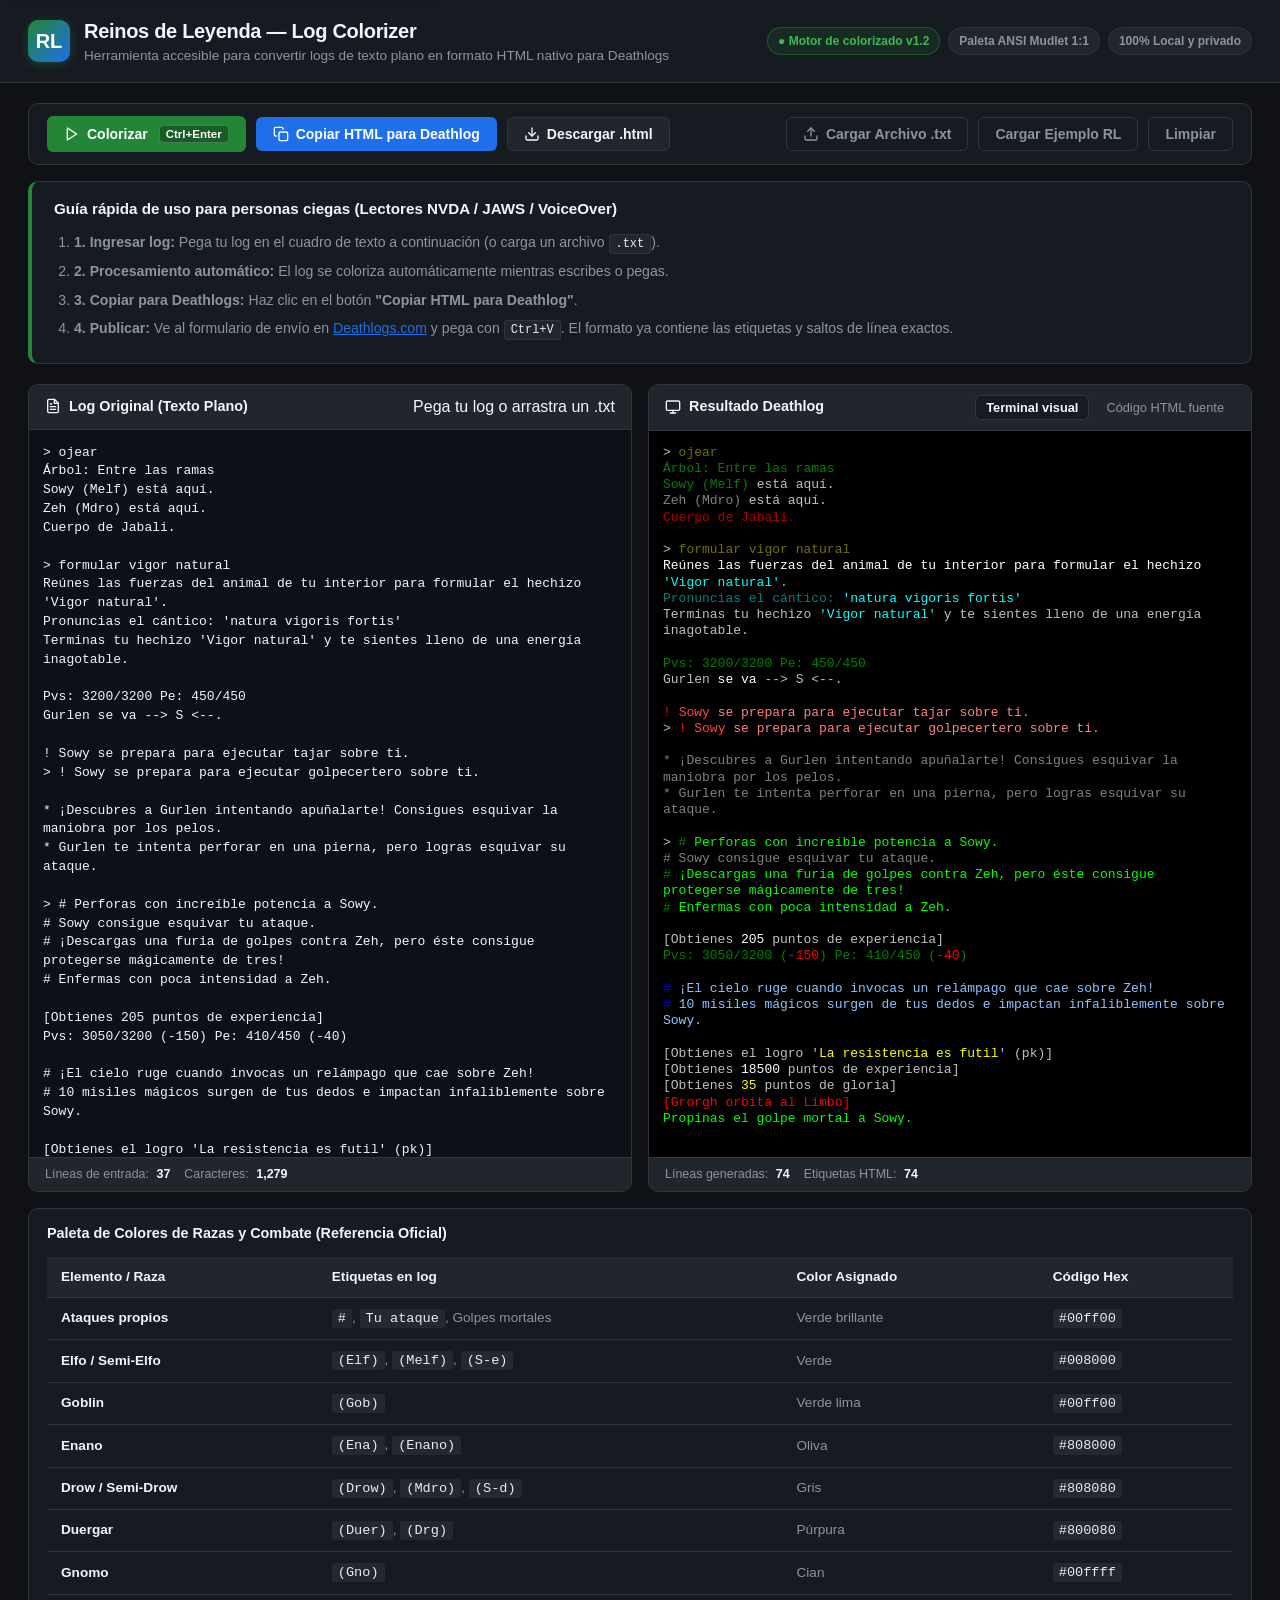
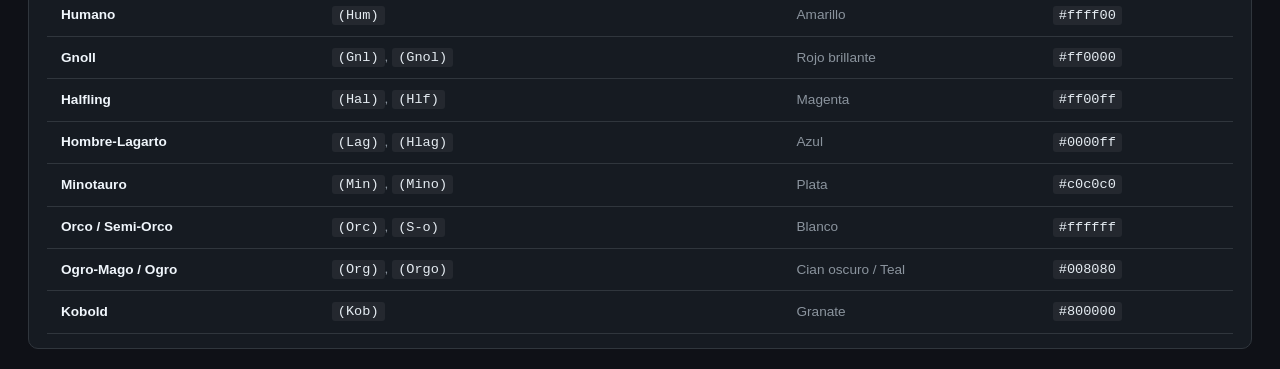
<file: index.html>
<!DOCTYPE html>
<html lang="es">
<head>
    <meta charset="utf-8">
    <meta http-equiv="refresh" content="0; url=webapp/">
    <title>Redirigiendo a RL MUD Colorizer...</title>
    <script>
        window.location.replace("webapp/");
    </script>
</head>
<body style="background-color: #000000; color: #ffffff; font-family: monospace; display: flex; justify-content: center; align-items: center; height: 100vh; margin: 0;">
    <p>Cargando Reinos de Leyenda MUD Log Colorizer... <a href="webapp/" style="color: #00ffff;">Haz clic aquí si no redirige automáticamente.</a></p>
</body>
</html>
</file>
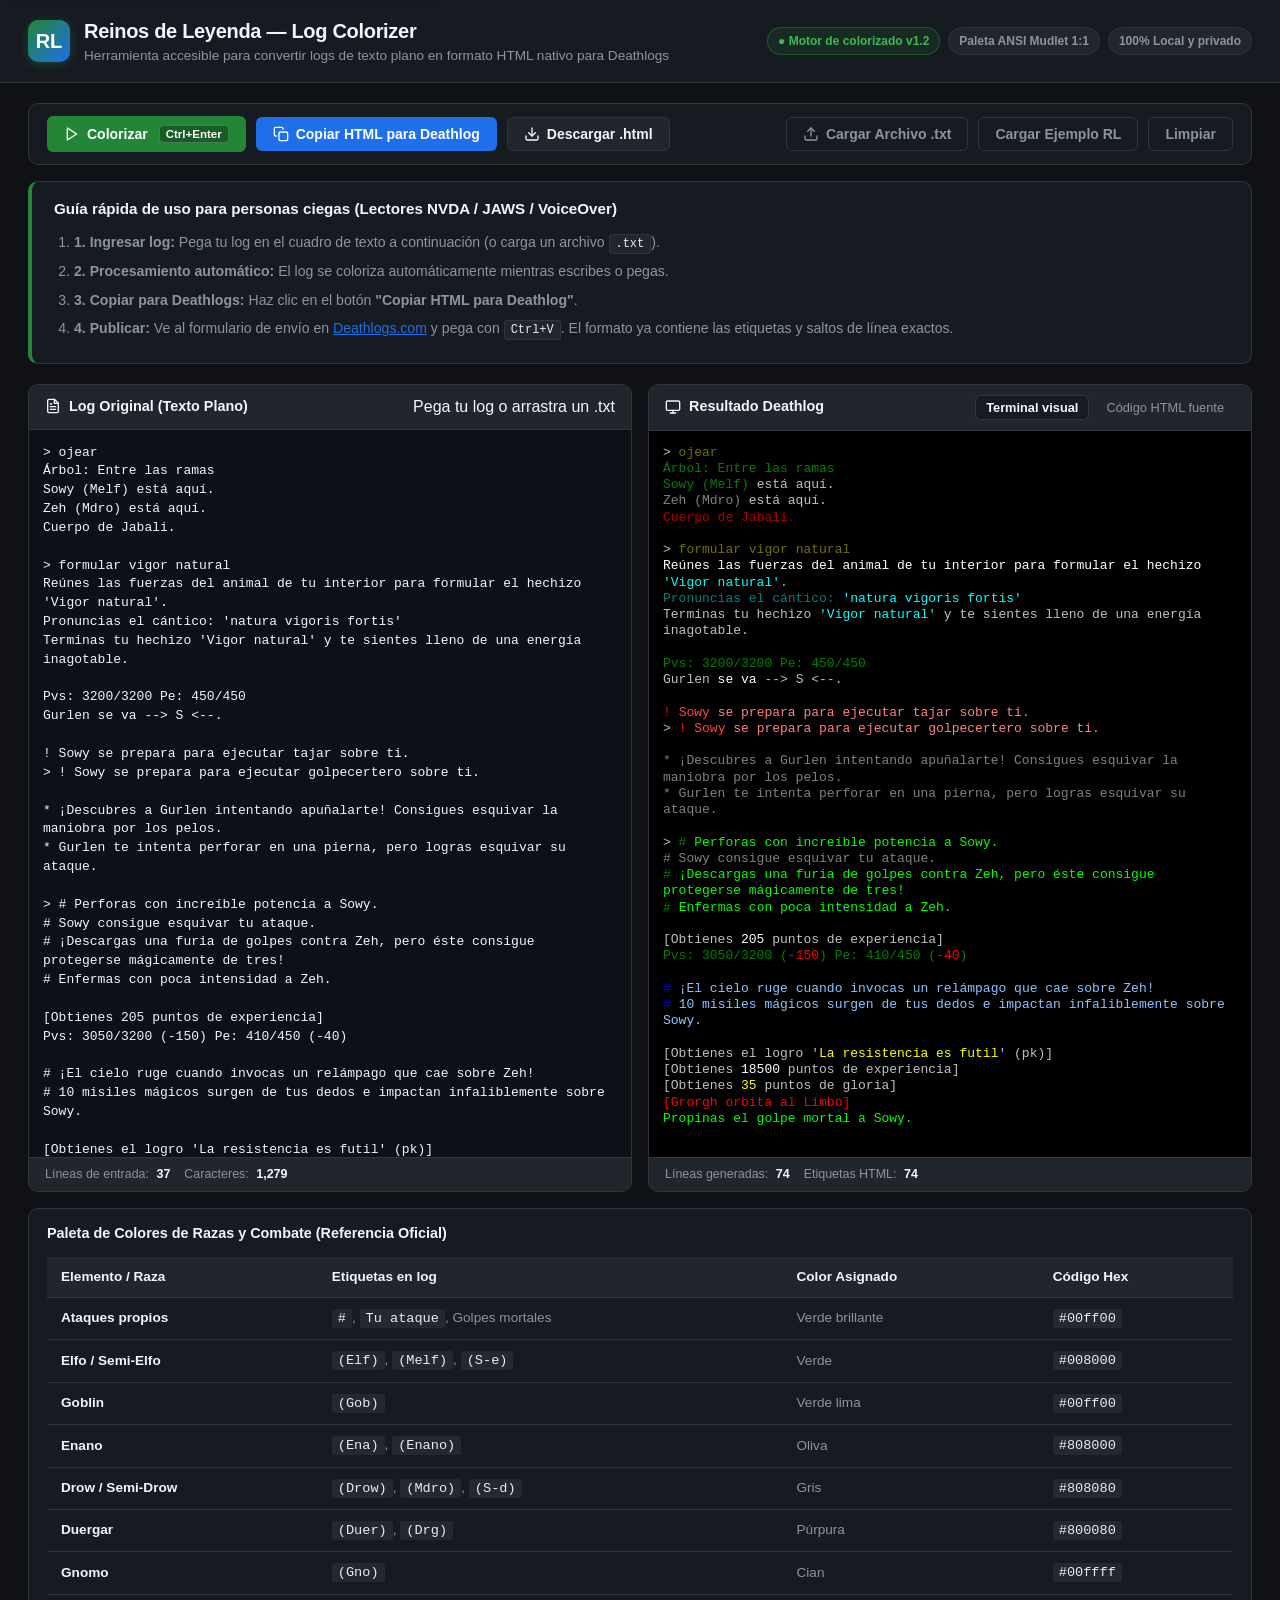
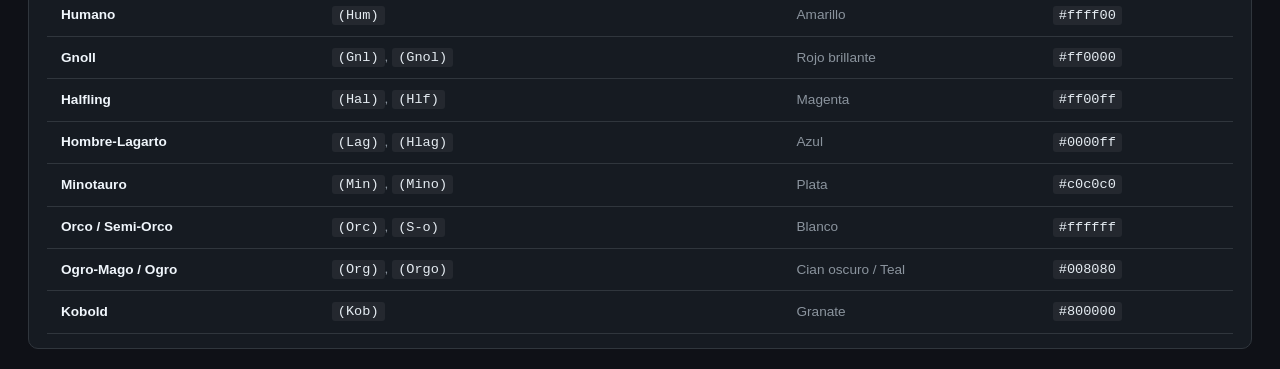
<file: webapp/index.html>
<!DOCTYPE html>
<html lang="es">
<head>
    <meta charset="UTF-8">
    <meta name="viewport" content="width=device-width, initial-scale=1.0">
    <meta http-equiv="Cache-Control" content="no-cache, no-store, must-revalidate">
    <meta http-equiv="Pragma" content="no-cache">
    <meta http-equiv="Expires" content="0">
    <title>RL Log Colorizer - Reinos de Leyenda & Deathlogs (Accesible)</title>
    <link rel="stylesheet" href="style.css?v=20261007_02">
    <link rel="icon" href="data:image/svg+xml,<svg xmlns=%22http://www.w3.org/2000/svg%22 viewBox=%220%22%20width=%22100%22%20height=%22100%22><text y=%22.9em%22 font-size=%2290%22>⚔️</text></svg>">
</head>
<body>

    <!-- Skip Link for Keyboard / Screen Reader Navigation (WCAG 2.4.1) -->
    <a href="#input-text" class="skip-link">Saltar directamente al cuadro de edición de texto</a>

    <!-- Live Region for Screen Reader Announcements (WCAG 4.1.3) -->
    <div id="status-announcer" class="sr-only" aria-live="polite" aria-atomic="true"></div>

    <!-- Header -->
    <header role="banner">
        <div class="logo-group">
            <div class="logo-badge" aria-hidden="true">RL</div>
            <div class="title-wrap">
                <h1>Reinos de Leyenda — Log Colorizer</h1>
                <p>Herramienta accesible para convertir logs de texto plano en formato HTML nativo para Deathlogs</p>
            </div>
        </div>
        <div class="header-badges" aria-label="Estado del sistema">
            <span class="badge active" role="status">● Motor de colorizado v1.2</span>
            <span class="badge">Paleta ANSI Mudlet 1:1</span>
            <span class="badge">100% Local y privado</span>
        </div>
    </header>

    <!-- Main Content Area -->
    <main id="main-content" role="main">

        <!-- Toolbar Navigation Actions -->
        <nav class="toolbar" aria-label="Herramientas y acciones del colorizador">
            <div class="toolbar-group">
                <button id="btn-colorize" class="btn btn-primary" aria-keyshortcuts="Control+Enter" aria-label="Colorizar log manualmente o presiona Control más Enter">
                    <svg aria-hidden="true" width="16" height="16" viewBox="0 0 24 24" fill="none" stroke="currentColor" stroke-width="2" stroke-linecap="round" stroke-linejoin="round"><polygon points="5 3 19 12 5 21 5 3"></polygon></svg>
                    Colorizar <span class="kbd-shortcut" aria-hidden="true">Ctrl+Enter</span>
                </button>
                <button id="btn-copy" class="btn btn-blue" aria-label="Copiar código HTML generado al portapapeles para pegar en Deathlogs">
                    <svg aria-hidden="true" width="16" height="16" viewBox="0 0 24 24" fill="none" stroke="currentColor" stroke-width="2" stroke-linecap="round" stroke-linejoin="round"><rect x="9" y="9" width="13" height="13" rx="2" ry="2"></rect><path d="M5 15H4a2 2 0 0 1-2-2V4a2 2 0 0 1 2-2h9a2 2 0 0 1 2 2v1"></path></svg>
                    Copiar HTML para Deathlog
                </button>
                <button id="btn-download" class="btn btn-secondary" aria-label="Descargar log colorizado como archivo HTML independiente">
                    <svg aria-hidden="true" width="16" height="16" viewBox="0 0 24 24" fill="none" stroke="currentColor" stroke-width="2" stroke-linecap="round" stroke-linejoin="round"><path d="M21 15v4a2 2 0 0 1-2 2H5a2 2 0 0 1-2-2v-4"></path><polyline points="7 10 12 15 17 10"></polyline><line x1="12" y1="15" x2="12" y2="3"></line></svg>
                    Descargar .html
                </button>
            </div>
            <div class="toolbar-group">
                <input type="file" id="file-input" accept=".txt,.log" style="display: none;" aria-hidden="true">
                <button id="btn-upload" class="btn btn-outline" aria-label="Cargar archivo de texto plano .txt desde tu disco">
                    <svg aria-hidden="true" width="16" height="16" viewBox="0 0 24 24" fill="none" stroke="currentColor" stroke-width="2" stroke-linecap="round" stroke-linejoin="round"><path d="M21 15v4a2 2 0 0 1-2 2H5a2 2 0 0 1-2-2v-4"></path><polyline points="17 8 12 3 7 8"></polyline><line x1="12" y1="3" x2="12" y2="15"></line></svg>
                    Cargar Archivo .txt
                </button>
                <button id="btn-example" class="btn btn-outline" aria-label="Cargar un log de ejemplo con combate, hechizos y movimiento">
                    Cargar Ejemplo RL
                </button>
                <button id="btn-clear" class="btn btn-outline" aria-label="Limpiar todo el texto del editor">
                    Limpiar
                </button>
            </div>
        </nav>

        <!-- Instructions for Screen Readers -->
        <section class="accessibility-guide" aria-labelledby="acc-guide-title">
            <h2 id="acc-guide-title" class="acc-title">Guía rápida de uso para personas ciegas (Lectores NVDA / JAWS / VoiceOver)</h2>
            <ol class="acc-steps">
                <li><strong>1. Ingresar log:</strong> Pega tu log en el cuadro de texto a continuación (o carga un archivo <code>.txt</code>).</li>
                <li><strong>2. Procesamiento automático:</strong> El log se coloriza automáticamente mientras escribes o pegas.</li>
                <li><strong>3. Copiar para Deathlogs:</strong> Haz clic en el botón <strong>"Copiar HTML para Deathlog"</strong>.</li>
                <li><strong>4. Publicar:</strong> Ve al formulario de envío en <a href="https://deathlogs.com" target="_blank" rel="noopener noreferrer">Deathlogs.com</a> y pega con <kbd>Ctrl+V</kbd>. El formato ya contiene las etiquetas y saltos de línea exactos.</li>
            </ol>
        </section>

        <!-- Split Editor Panels -->
        <div class="workspace">
            <!-- Left: Plain Text Input -->
            <section class="panel" id="input-panel" aria-labelledby="input-panel-title">
                <div class="drag-overlay" aria-hidden="true">Suelta tu archivo .txt aquí</div>
                <div class="panel-header">
                    <h2 id="input-panel-title" class="panel-title">
                        <svg aria-hidden="true" width="16" height="16" viewBox="0 0 24 24" fill="none" stroke="currentColor" stroke-width="2" stroke-linecap="round" stroke-linejoin="round"><path d="M14 2H6a2 2 0 0 0-2 2v16a2 2 0 0 0 2 2h12a2 2 0 0 0 2-2V8z"></path><polyline points="14 2 14 8 20 8"></polyline><line x1="16" y1="13" x2="8" y2="13"></line><line x1="16" y1="17" x2="8" y2="17"></line><polyline points="10 9 9 9 8 9"></polyline></svg>
                        Log Original (Texto Plano)
                    </h2>
                    <span class="panel-hint" aria-hidden="true">Pega tu log o arrastra un .txt</span>
                </div>
                <div class="panel-body">
                    <label for="input-text" class="sr-only">Cuadro de entrada del log original en texto plano. Pega aquí el contenido sin colores.</label>
                    <textarea id="input-text" class="editor" placeholder="Pega aquí tu log en texto plano sin colores..."></textarea>
                </div>
                <div class="panel-footer" aria-label="Estadísticas de entrada">
                    <div class="stats-group">
                        <span class="stat-item">Líneas de entrada: <strong id="stat-input-lines">0</strong></span>
                        <span class="stat-item">Caracteres: <strong id="stat-input-chars">0</strong></span>
                    </div>
                </div>
            </section>

            <!-- Right: Rendered Preview & Raw HTML -->
            <section class="panel" aria-labelledby="output-panel-title">
                <div class="panel-header">
                    <h2 id="output-panel-title" class="panel-title">
                        <svg aria-hidden="true" width="16" height="16" viewBox="0 0 24 24" fill="none" stroke="currentColor" stroke-width="2" stroke-linecap="round" stroke-linejoin="round"><rect x="2" y="3" width="20" height="14" rx="2" ry="2"></rect><line x1="8" y1="21" x2="16" y2="21"></line><line x1="12" y1="17" x2="12" y2="21"></line></svg>
                        Resultado Deathlog
                    </h2>
                    <div class="panel-tabs" role="tablist" aria-label="Formato de vista previa de salida">
                        <button id="tab-preview" role="tab" aria-selected="true" aria-controls="preview-container" class="tab-btn active">
                            Terminal visual
                        </button>
                        <button id="tab-html" role="tab" aria-selected="false" aria-controls="raw-html-text" class="tab-btn" tabindex="-1">
                            Código HTML fuente
                        </button>
                    </div>
                </div>
                <div class="panel-body">
                    <div id="preview-container" role="tabpanel" aria-labelledby="tab-preview" class="preview-container" tabindex="0" aria-label="Área de vista previa del log colorizado. Usa las flechas para desplazarte por el contenido."></div>
                    <label for="raw-html-text" class="sr-only">Código fuente HTML generado. Solo lectura.</label>
                    <textarea id="raw-html-text" role="tabpanel" aria-labelledby="tab-html" class="raw-html-container" readonly aria-label="Código fuente HTML generado para Deathlogs" style="display: none;"></textarea>
                </div>
                <div class="panel-footer" aria-label="Estadísticas de salida">
                    <div class="stats-group">
                        <span class="stat-item">Líneas generadas: <strong id="stat-output-lines">0</strong></span>
                        <span class="stat-item">Etiquetas HTML: <strong id="stat-output-tags">0</strong></span>
                    </div>
                </div>
            </section>
        </div>

        <!-- Paleta Semántica / Legend (Accessible Table) -->
        <section class="legend-card" aria-labelledby="legend-title">
            <div class="legend-header">
                <h2 id="legend-title" class="legend-main-title">Paleta de Colores de Razas y Combate (Referencia Oficial)</h2>
            </div>
            
            <div class="legend-table-wrap">
                <table class="legend-table" aria-label="Tabla de correspondencia de colores por raza y combate">
                    <thead>
                        <tr>
                            <th scope="col">Elemento / Raza</th>
                            <th scope="col">Etiquetas en log</th>
                            <th scope="col">Color Asignado</th>
                            <th scope="col">Código Hex</th>
                        </tr>
                    </thead>
                    <tbody>
                        <tr>
                            <th scope="row">Ataques propios</th>
                            <td><code>#</code>, <code>Tu ataque</code>, Golpes mortales</td>
                            <td>Verde brillante</td>
                            <td><code>#00ff00</code></td>
                        </tr>
                        <tr>
                            <th scope="row">Elfo / Semi-Elfo</th>
                            <td><code>(Elf)</code>, <code>(Melf)</code>, <code>(S-e)</code></td>
                            <td>Verde</td>
                            <td><code>#008000</code></td>
                        </tr>
                        <tr>
                            <th scope="row">Goblin</th>
                            <td><code>(Gob)</code></td>
                            <td>Verde lima</td>
                            <td><code>#00ff00</code></td>
                        </tr>
                        <tr>
                            <th scope="row">Enano</th>
                            <td><code>(Ena)</code>, <code>(Enano)</code></td>
                            <td>Oliva</td>
                            <td><code>#808000</code></td>
                        </tr>
                        <tr>
                            <th scope="row">Drow / Semi-Drow</th>
                            <td><code>(Drow)</code>, <code>(Mdro)</code>, <code>(S-d)</code></td>
                            <td>Gris</td>
                            <td><code>#808080</code></td>
                        </tr>
                        <tr>
                            <th scope="row">Duergar</th>
                            <td><code>(Duer)</code>, <code>(Drg)</code></td>
                            <td>Púrpura</td>
                            <td><code>#800080</code></td>
                        </tr>
                        <tr>
                            <th scope="row">Gnomo</th>
                            <td><code>(Gno)</code></td>
                            <td>Cian</td>
                            <td><code>#00ffff</code></td>
                        </tr>
                        <tr>
                            <th scope="row">Humano</th>
                            <td><code>(Hum)</code></td>
                            <td>Amarillo</td>
                            <td><code>#ffff00</code></td>
                        </tr>
                        <tr>
                            <th scope="row">Gnoll</th>
                            <td><code>(Gnl)</code>, <code>(Gnol)</code></td>
                            <td>Rojo brillante</td>
                            <td><code>#ff0000</code></td>
                        </tr>
                        <tr>
                            <th scope="row">Halfling</th>
                            <td><code>(Hal)</code>, <code>(Hlf)</code></td>
                            <td>Magenta</td>
                            <td><code>#ff00ff</code></td>
                        </tr>
                        <tr>
                            <th scope="row">Hombre-Lagarto</th>
                            <td><code>(Lag)</code>, <code>(Hlag)</code></td>
                            <td>Azul</td>
                            <td><code>#0000ff</code></td>
                        </tr>
                        <tr>
                            <th scope="row">Minotauro</th>
                            <td><code>(Min)</code>, <code>(Mino)</code></td>
                            <td>Plata</td>
                            <td><code>#c0c0c0</code></td>
                        </tr>
                        <tr>
                            <th scope="row">Orco / Semi-Orco</th>
                            <td><code>(Orc)</code>, <code>(S-o)</code></td>
                            <td>Blanco</td>
                            <td><code>#ffffff</code></td>
                        </tr>
                        <tr>
                            <th scope="row">Ogro-Mago / Ogro</th>
                            <td><code>(Org)</code>, <code>(Orgo)</code></td>
                            <td>Cian oscuro / Teal</td>
                            <td><code>#008080</code></td>
                        </tr>
                        <tr>
                            <th scope="row">Kobold</th>
                            <td><code>(Kob)</code></td>
                            <td>Granate</td>
                            <td><code>#800000</code></td>
                        </tr>
                    </tbody>
                </table>
            </div>
        </section>

    </main>

    <!-- Visual Toast (mirrored in aria-live announcer) -->
    <div id="toast" class="toast" role="status" aria-hidden="true">Mensaje</div>

    <!-- Scripts -->
    <script src="rules.js?v=20261007_02"></script>
    <script src="engine.js?v=20261007_02"></script>
    <script src="app.js?v=20261007_02"></script>
</body>
</html>
</file>
<file: webapp/style.css>
:root {
    --bg-primary: #0f1117;
    --bg-secondary: #161b22;
    --bg-tertiary: #21262d;
    --border-color: #30363d;
    --text-primary: #f0f6fc;
    --text-secondary: #8b949e;
    --text-muted: #6e7681;
    --accent-green: #238636;
    --accent-green-hover: #2ea043;
    --accent-blue: #1f6feb;
    --accent-blue-hover: #388bfd;
    --accent-purple: #8957e5;
    --accent-yellow: #d29922;
    --accent-red: #da3633;
    --terminal-font: 'Bitstream Vera Sans Mono', 'Cascadia Code', 'Fira Code', 'Courier New', monospace;
    --sans-font: -apple-system, BlinkMacSystemFont, "Segoe UI", Helvetica, Arial, sans-serif;
    --radius-sm: 6px;
    --radius-md: 10px;
    --radius-lg: 14px;
    --shadow: 0 8px 24px rgba(0, 0, 0, 0.4);
}

* {
    box-sizing: border-box;
    margin: 0;
    padding: 0;
}

body {
    background-color: var(--bg-primary);
    color: var(--text-primary);
    font-family: var(--sans-font);
    line-height: 1.5;
    min-height: 100vh;
    display: flex;
    flex-direction: column;
}

/* Header */
header {
    background-color: var(--bg-secondary);
    border-bottom: 1px solid var(--border-color);
    padding: 16px 28px;
    display: flex;
    justify-content: space-between;
    align-items: center;
    flex-wrap: wrap;
    gap: 12px;
}

.logo-group {
    display: flex;
    align-items: center;
    gap: 14px;
}

.logo-badge {
    background: linear-gradient(135deg, #238636, #1f6feb);
    color: #fff;
    font-weight: 800;
    font-size: 1.25rem;
    width: 42px;
    height: 42px;
    display: flex;
    align-items: center;
    justify-content: center;
    border-radius: var(--radius-md);
    box-shadow: 0 2px 8px rgba(35, 134, 54, 0.4);
}

.title-wrap h1 {
    font-size: 1.25rem;
    font-weight: 700;
    letter-spacing: -0.3px;
    display: flex;
    align-items: center;
    gap: 10px;
}

.title-wrap p {
    font-size: 0.85rem;
    color: var(--text-secondary);
}

.header-badges {
    display: flex;
    gap: 8px;
    align-items: center;
}

.badge {
    font-size: 0.75rem;
    font-weight: 600;
    padding: 4px 10px;
    border-radius: 20px;
    border: 1px solid var(--border-color);
    background-color: var(--bg-tertiary);
    color: var(--text-secondary);
}

.badge.active {
    background-color: rgba(35, 134, 54, 0.15);
    border-color: rgba(35, 134, 54, 0.5);
    color: #3fb950;
}

/* Main Container */
main {
    flex: 1;
    display: flex;
    flex-direction: column;
    padding: 20px 28px;
    gap: 16px;
    max-width: 1800px;
    margin: 0 auto;
    width: 100%;
}

/* Toolbar */
.toolbar {
    background-color: var(--bg-secondary);
    border: 1px solid var(--border-color);
    border-radius: var(--radius-md);
    padding: 12px 18px;
    display: flex;
    justify-content: space-between;
    align-items: center;
    flex-wrap: wrap;
    gap: 12px;
}

.toolbar-group {
    display: flex;
    align-items: center;
    gap: 10px;
    flex-wrap: wrap;
}

.btn {
    display: inline-flex;
    align-items: center;
    gap: 7px;
    font-size: 0.875rem;
    font-weight: 600;
    padding: 8px 16px;
    border-radius: var(--radius-sm);
    border: 1px solid transparent;
    cursor: pointer;
    transition: all 0.15s ease-in-out;
    user-select: none;
    font-family: inherit;
}

.btn-primary {
    background-color: var(--accent-green);
    color: #fff;
}
.btn-primary:hover {
    background-color: var(--accent-green-hover);
}

.btn-blue {
    background-color: var(--accent-blue);
    color: #fff;
}
.btn-blue:hover {
    background-color: var(--accent-blue-hover);
}

.btn-secondary {
    background-color: var(--bg-tertiary);
    border-color: var(--border-color);
    color: var(--text-primary);
}
.btn-secondary:hover {
    background-color: #2c323b;
    border-color: #484f58;
}

.btn-outline {
    background-color: transparent;
    border-color: var(--border-color);
    color: var(--text-secondary);
}
.btn-outline:hover {
    color: var(--text-primary);
    background-color: var(--bg-tertiary);
}

.kbd-shortcut {
    font-size: 0.72rem;
    background: rgba(0, 0, 0, 0.3);
    padding: 2px 6px;
    border-radius: 4px;
    border: 1px solid rgba(255, 255, 255, 0.2);
    margin-left: 4px;
}

/* Workspace Panels */
.workspace {
    flex: 1;
    display: grid;
    grid-template-columns: 1fr 1fr;
    gap: 16px;
    min-height: 580px;
}

@media (max-width: 980px) {
    .workspace {
        grid-template-columns: 1fr;
    }
}

.panel {
    background-color: var(--bg-secondary);
    border: 1px solid var(--border-color);
    border-radius: var(--radius-md);
    display: flex;
    flex-direction: column;
    overflow: hidden;
}

.panel-header {
    background-color: var(--bg-tertiary);
    border-bottom: 1px solid var(--border-color);
    padding: 10px 16px;
    display: flex;
    justify-content: space-between;
    align-items: center;
}

.panel-title {
    font-size: 0.9rem;
    font-weight: 700;
    color: var(--text-primary);
    display: flex;
    align-items: center;
    gap: 8px;
}

.panel-tabs {
    display: flex;
    gap: 6px;
}

.tab-btn {
    font-size: 0.8rem;
    padding: 4px 10px;
    background: transparent;
    border: 1px solid transparent;
    color: var(--text-secondary);
    border-radius: var(--radius-sm);
    cursor: pointer;
    font-weight: 500;
}
.tab-btn.active {
    background-color: var(--bg-secondary);
    border-color: var(--border-color);
    color: var(--text-primary);
    font-weight: 600;
}

/* Editor Input Area */
.panel-body {
    flex: 1;
    position: relative;
    display: flex;
    flex-direction: column;
    min-height: 480px;
}

textarea.editor {
    flex: 1;
    width: 100%;
    background-color: #0d1117;
    color: var(--text-primary);
    border: none;
    outline: none;
    padding: 14px;
    font-family: var(--terminal-font);
    font-size: 13px;
    line-height: 1.45;
    resize: none;
    white-space: pre-wrap;
    tab-size: 4;
}

textarea.editor::placeholder {
    color: var(--text-muted);
}

/* Output Area */
.preview-container {
    flex: 1;
    background-color: #000000;
    padding: 14px;
    overflow-y: auto;
    font-family: var(--terminal-font);
    font-size: 13px;
    line-height: 1.25;
    color: #c0c0c0;
    white-space: pre-wrap;
    min-height: 480px;
}

.raw-html-container {
    flex: 1;
    width: 100%;
    background-color: #0a0c10;
    color: #7ee787;
    border: none;
    outline: none;
    padding: 14px;
    font-family: var(--terminal-font);
    font-size: 12px;
    line-height: 1.4;
    resize: none;
    white-space: pre-wrap;
    display: none;
}

/* Panel Footer / Stats */
.panel-footer {
    background-color: var(--bg-tertiary);
    border-top: 1px solid var(--border-color);
    padding: 7px 16px;
    display: flex;
    justify-content: space-between;
    align-items: center;
    font-size: 0.78rem;
    color: var(--text-secondary);
}

.stats-group {
    display: flex;
    gap: 14px;
}

.stat-item strong {
    color: var(--text-primary);
    margin-left: 4px;
}

/* Legend Section */
.legend-card {
    background-color: var(--bg-secondary);
    border: 1px solid var(--border-color);
    border-radius: var(--radius-md);
    padding: 14px 18px;
}

.legend-header {
    font-size: 0.85rem;
    font-weight: 700;
    color: var(--text-primary);
    margin-bottom: 10px;
    display: flex;
    justify-content: space-between;
    align-items: center;
}

.legend-grid {
    display: grid;
    grid-template-columns: repeat(auto-fit, minmax(230px, 1fr));
    gap: 10px;
}

.legend-item {
    display: flex;
    align-items: center;
    gap: 8px;
    font-size: 0.8rem;
    color: var(--text-secondary);
    background-color: var(--bg-tertiary);
    padding: 6px 10px;
    border-radius: var(--radius-sm);
    border: 1px solid rgba(255, 255, 255, 0.05);
}

.legend-swatch {
    width: 12px;
    height: 12px;
    border-radius: 3px;
    flex-shrink: 0;
}

/* Toast Notification */
.toast {
    position: fixed;
    bottom: 24px;
    right: 24px;
    background-color: #238636;
    color: #fff;
    padding: 12px 20px;
    border-radius: var(--radius-md);
    font-weight: 600;
    font-size: 0.875rem;
    box-shadow: var(--shadow);
    display: flex;
    align-items: center;
    gap: 10px;
    transform: translateY(100px);
    opacity: 0;
    transition: all 0.3s cubic-bezier(0.175, 0.885, 0.32, 1.275);
    z-index: 1000;
}
.toast.show {
    transform: translateY(0);
    opacity: 1;
}

/* Drag overlay */
.drag-overlay {
    position: absolute;
    top: 0;
    left: 0;
    right: 0;
    bottom: 0;
    background: rgba(31, 111, 235, 0.2);
    border: 2px dashed #388bfd;
    display: flex;
    align-items: center;
    justify-content: center;
    font-weight: 700;
    color: #58a6ff;
    font-size: 1.1rem;
    border-radius: var(--radius-md);
    z-index: 10;
    pointer-events: none;
    opacity: 0;
    transition: opacity 0.2s;
}
.panel.drag-over .drag-overlay {
    opacity: 1;
}

/* ==========================================================================
   Accessibility & Screen Reader Enhancements (WCAG 2.1 AA/AAA)
   ========================================================================== */

/* Skip Link */
.skip-link {
    position: absolute;
    top: -60px;
    left: 16px;
    background-color: var(--accent-green);
    color: #ffffff;
    padding: 12px 20px;
    font-weight: 700;
    text-decoration: none;
    border-radius: var(--radius-sm);
    z-index: 9999;
    box-shadow: 0 4px 12px rgba(0,0,0,0.5);
    transition: top 0.2s ease-in-out;
}
.skip-link:focus {
    top: 16px;
    outline: 3px solid #58a6ff;
    outline-offset: 2px;
}

/* Screen Reader Only utility */
.sr-only {
    position: absolute !important;
    width: 1px !important;
    height: 1px !important;
    padding: 0 !important;
    margin: -1px !important;
    overflow: hidden !important;
    clip: rect(0, 0, 0, 0) !important;
    white-space: nowrap !important;
    border: 0 !important;
}

/* Visible, high-contrast keyboard focus indicators */
*:focus-visible {
    outline: 3px solid #58a6ff !important;
    outline-offset: 2px !important;
}

/* Accessibility Guide Card */
.accessibility-guide {
    background-color: var(--bg-secondary);
    border: 1px solid var(--border-color);
    border-left: 4px solid var(--accent-green);
    border-radius: var(--radius-md);
    padding: 16px 22px;
    margin-bottom: 4px;
}
.acc-title {
    font-size: 0.95rem;
    font-weight: 700;
    color: var(--text-primary);
    margin: 0 0 10px 0;
}
.acc-steps {
    margin: 0;
    padding-left: 20px;
    color: var(--text-secondary);
    font-size: 0.88rem;
    line-height: 1.6;
}
.acc-steps li {
    margin-bottom: 6px;
}
.acc-steps a {
    color: var(--accent-blue);
    text-decoration: underline;
}
.acc-steps code, .acc-steps kbd {
    background-color: var(--bg-tertiary);
    border: 1px solid var(--border-color);
    padding: 2px 6px;
    border-radius: 3px;
    font-family: var(--terminal-font);
    font-size: 0.85em;
    color: #e6edf3;
}

/* Semantic Legend Table */
.legend-main-title {
    font-size: 0.9rem;
    font-weight: 700;
    color: var(--text-primary);
    margin: 0;
}
.legend-table-wrap {
    overflow-x: auto;
    margin-top: 12px;
}
.legend-table {
    width: 100%;
    border-collapse: collapse;
    font-size: 0.85rem;
    text-align: left;
}
.legend-table th, .legend-table td {
    padding: 10px 14px;
    border-bottom: 1px solid var(--border-color);
}
.legend-table thead th {
    background-color: var(--bg-tertiary);
    color: var(--text-primary);
    font-weight: 700;
}
.legend-table tbody th {
    color: var(--text-primary);
    font-weight: 600;
}
.legend-table tbody td {
    color: var(--text-secondary);
}
.legend-table code {
    background-color: rgba(255, 255, 255, 0.06);
    padding: 2px 6px;
    border-radius: 3px;
    font-family: var(--terminal-font);
    color: #e6edf3;
}
</file>
